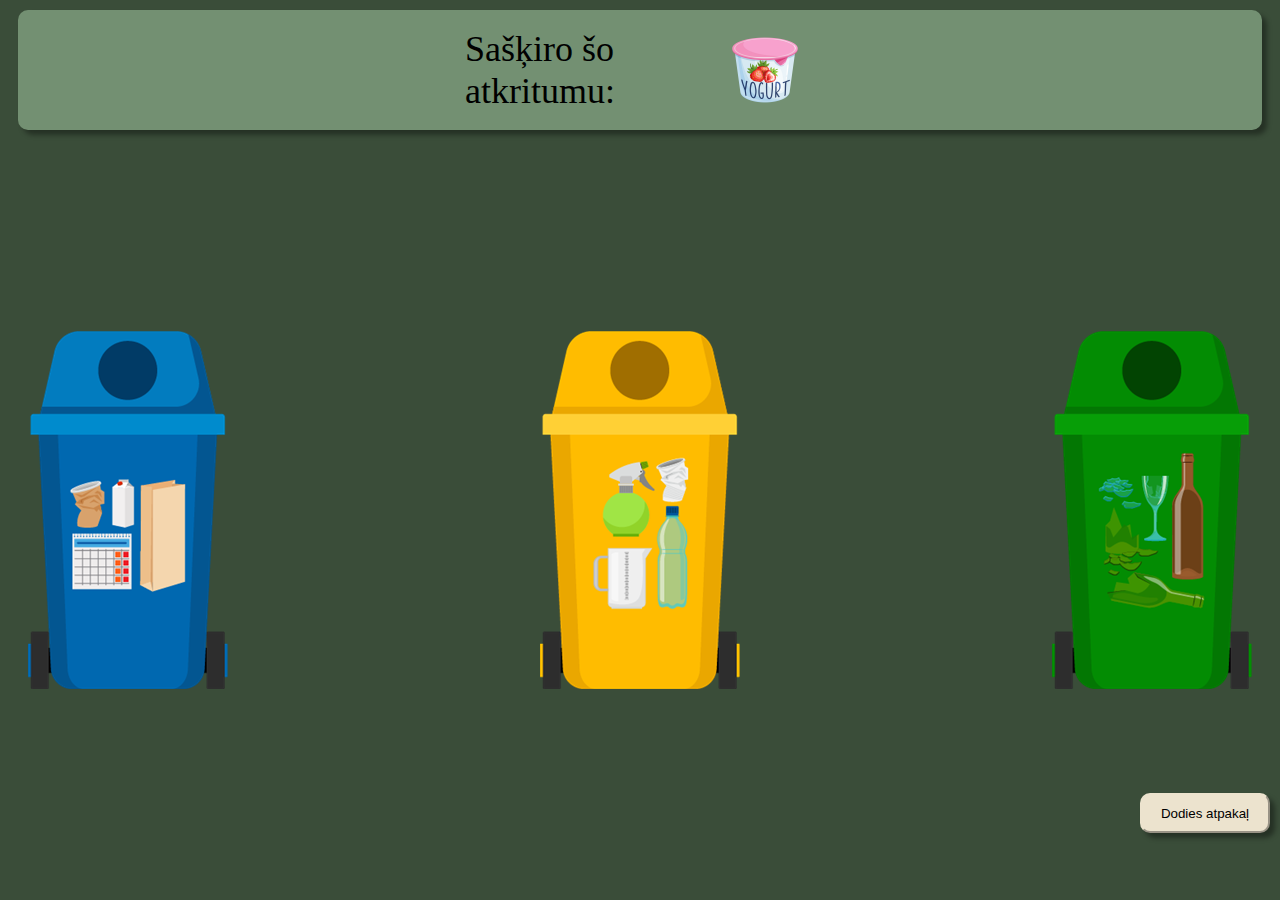
<file: index.html>
<!DOCTYPE html>
<html lang="en">

<head>
    <meta charset="UTF-8">
    <meta http-equiv="X-UA-Compatible" content="IE=edge">
    <meta name="viewport" content="width=device-width, initial-scale=1.0">
    <title>Document</title>
    <link href="https://cdn.jsdelivr.net/npm/bootstrap@5.3.2/dist/css/bootstrap.min.css" rel="stylesheet"
        integrity="sha384-T3c6CoIi6uLrA9TneNEoa7RxnatzjcDSCmG1MXxSR1GAsXEV/Dwwykc2MPK8M2HN" crossorigin="anonymous">
    <link rel="stylesheet" href="style.css">
</head>

<body>
    <div class="pud_text">
        <div class="sec_col">
            Sašķiro šo <br>atkritumu:
            <div id="trashmf">
                <img class="img1" src="trash-1.png" alt="plastmasa">
                <img class="img2" src="trash-2.png" alt="plastmasa">
                <img class="img2" src="trash-3.png" alt="plastmasa">
                <img class="img2" src="trash-4.png" alt="plastmasa">
                <img class="img2" src="trash-5.png" alt="papirs">
                <img class="img2" src="trash-6.png" alt="papirs">
                <img class="img2" src="trash-7.png" alt="papirs">
                <img class="img1" src="trash-8.png" alt="stikls">
                <img class="img2" src="trash-9.png" alt="stikls">
                <img class="img2" src="trash-10.png" alt="stikls">
            </div>
        </div>
    </div>
    <div class="sos"></div>
    <div class="tvertnes">
        <button id="papirs" type="button" class="but"><img src="papira.musarnik.png"></button>
        <button id="plastmasa" type="button" class="but"><img src="plastmasa.musarnik.png"></button>
        <button id="stikls" type="button" class="but"><img src="stikla.musarnik.png"></button>
    </div>
    <div class="help1"></div>
    <a href="index (1).html"><button type="button" class="poga">Dodies atpakaļ</button></a>
    <script src="script.js"></script>
</body>

</html>
</file>
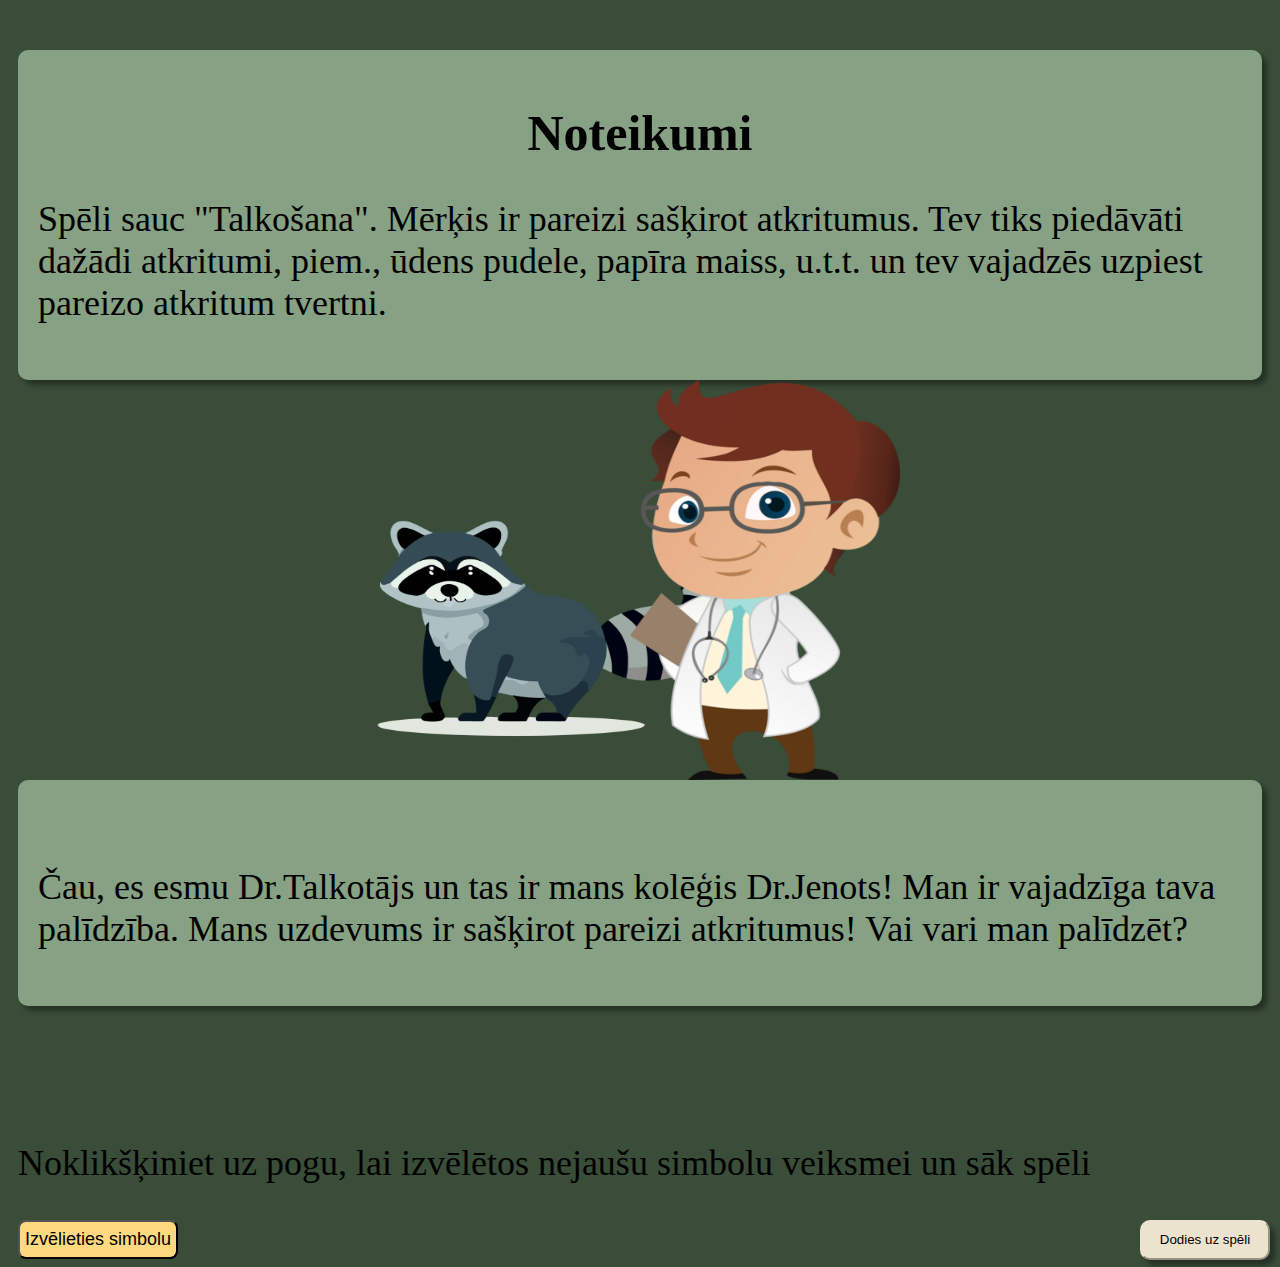
<file: index (1).html>
<!DOCTYPE html>
<html lang="en">
<head>
    <meta charset="UTF-8">
    <meta http-equiv="X-UA-Compatible" content="IE=edge">
    <meta name="viewport" content="width=device-width, initial-scale=1.0">
    <title>Document</title>
    <link href="https://cdn.jsdelivr.net/npm/bootstrap@5.3.2/dist/css/bootstrap.min.css" rel="stylesheet" integrity="sha384-T3c6CoIi6uLrA9TneNEoa7RxnatzjcDSCmG1MXxSR1GAsXEV/Dwwykc2MPK8M2HN" crossorigin="anonymous">
    <link rel="stylesheet" href="style (1).css">
</head>
<body>
<div class="div1">
    <div class="kvad1">
        <h1>Noteikumi</h1>
        <p>Spēli sauc "Talkošana". Mērķis ir pareizi sašķirot atkritumus. Tev tiks piedāvāti dažādi atkritumi, piem., ūdens pudele, papīra maiss, u.t.t. un tev vajadzēs uzpiest pareizo atkritum tvertni.</p>
    </div>
    <img class="img2" src="dr.raccoon.png"> 
    <img class="img1" src="dr.png">
    <div class="pls"></div>
    <div class="kvad2">
        <p>Čau, es esmu Dr.Talkotājs un  tas ir mans kolēģis Dr.Jenots! 
            Man ir vajadzīga tava palīdzība. Mans uzdevums ir sašķirot pareizi atkritumus!
            Vai vari man palīdzēt?</p>
    </div>
    <div class="help"></div>
    <p id="outtext">Noklikšķiniet uz pogu, lai izvēlētos nejaušu simbolu veiksmei un sāk spēli</p>
    <button class="poga_chose" onclick="getRandomElement()">Izvēlieties simbolu</button>
    <a href="index.html"><button type="button" class="poga">Dodies uz spēli</button></a>
</div> 
<script src="script (1).js"></script>   
</body>
</html>
</file>
<file: style.css>
body 
{
background-color: #3A4D39;
}
.pud_text{
    margin-top: 10px;
    margin-left: 10px;
    margin-right: 10px;
}
.sec_col{
    align-items: center;
    justify-content: center;
    box-shadow: 5px 5px 5px #0000005d;
    font-size: 36px;
    background-color: #739072;
    padding-bottom: 10px;
    padding-top: 10px;
    border-radius: 10px;
    display: flex;
    flex-direction: row;
    column-gap: 100px;
}
.img1{
    width: 40px;
}
.img2{
    width: 100px;
}
.tvertnes{
    align-items: center;
    justify-content: center;
    display: flex;
    flex-direction: row;
    column-gap: 300px;
}
.sos{
    margin: 200px;
  
}
.but{
    background-color: transparent;
    border: none;
    cursor:pointer;      
}
.poga{
    width: 130px;
    height: 40px;
    background-color: #ECE3CE;
    border-color: #ECE3CE;
    color: #000000;
    border-radius: 10px;
    box-shadow: 5px 5px 5px #0000005d;
    position: absolute;
    right: 10px;
}
.help1{
    padding: 50px;
}
</file>
<file: style (1).css>
body{
    background-color: #3A4D39;
}
.kvad1{
    padding: 20px;
    background-color: #86a184;
    border-radius: 10px;
    box-shadow: 5px 5px 5px #0000005d;
}
h1{
    text-align: center;
    font-size: 50px;
}
p{
    font-size: 36px
}
.kvad2{
    padding-top: 50px;
    padding-left: 20px;
    padding-right: 20px;
    padding-bottom: 20px;
    background-color: #86a184;
    border-radius: 10px;
    box-shadow: 5px 5px 5px #0000005d;
}
.poga{
    width: 130px;
    height: 40px;
    background-color: #ECE3CE;
    border-color: #ECE3CE;
    color: #000000;
    border-radius: 10px;
    box-shadow: 5px 5px 5px #0000005d;
    position: absolute;
    right: 10px;
}
.div1{
    margin-top: 50px;
    margin-left: 10px;
    margin-right: 10px;
}
.img1{
    position: absolute;
    right: 380px;
    width: 270px;
    height: 400px;
}
.img2{
    position: absolute;
    right: 530px;
    top: 450px;
    width: 400px;
    height: 350px;
}
.pls{
    padding: 200px;
}
.help{
    padding: 50px;
}
.poga_chose {
    border-radius: 8px;
    font-size: large;
    background-color: #ffd97f;
    padding: 7px 5px;
}
</file>
